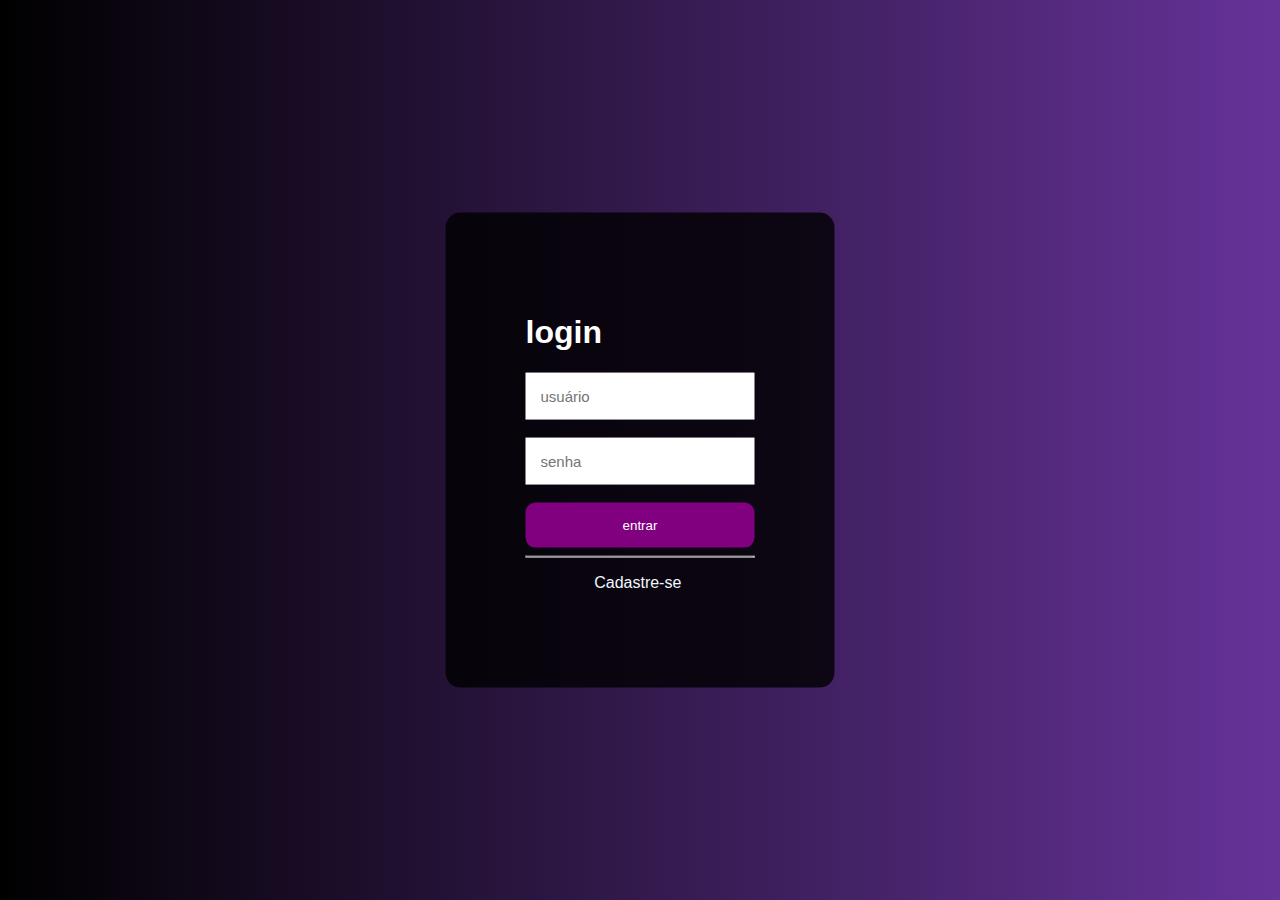
<file: html/index.html>
<!DOCTYPE html>
<html lang="pt-br">
<head>
    <meta charset="UTF-8">
    <meta http-equiv="X-UA-Compatible" content="IE=edge">
    <meta name="viewport" content="width=device-width, initial-scale=1.0">
    <title>Tela de login</title>
    <link rel="stylesheet" href="../css/style.css">
</head>
<body>
    <div class="caixa">
        <h1>login</h1>
        <input class="entrada" type="text" name="usuário" placeholder="usuário" >
        <br><br>
        <input class="entrada" type="password" name="senha" placeholder="senha">
        <br><br>
        <button class="botao">entrar</button>
        <hr>
        <p><a href="cadastro.html">Cadastre-se</a></p>
    </div>
</body>
</html>
</file>
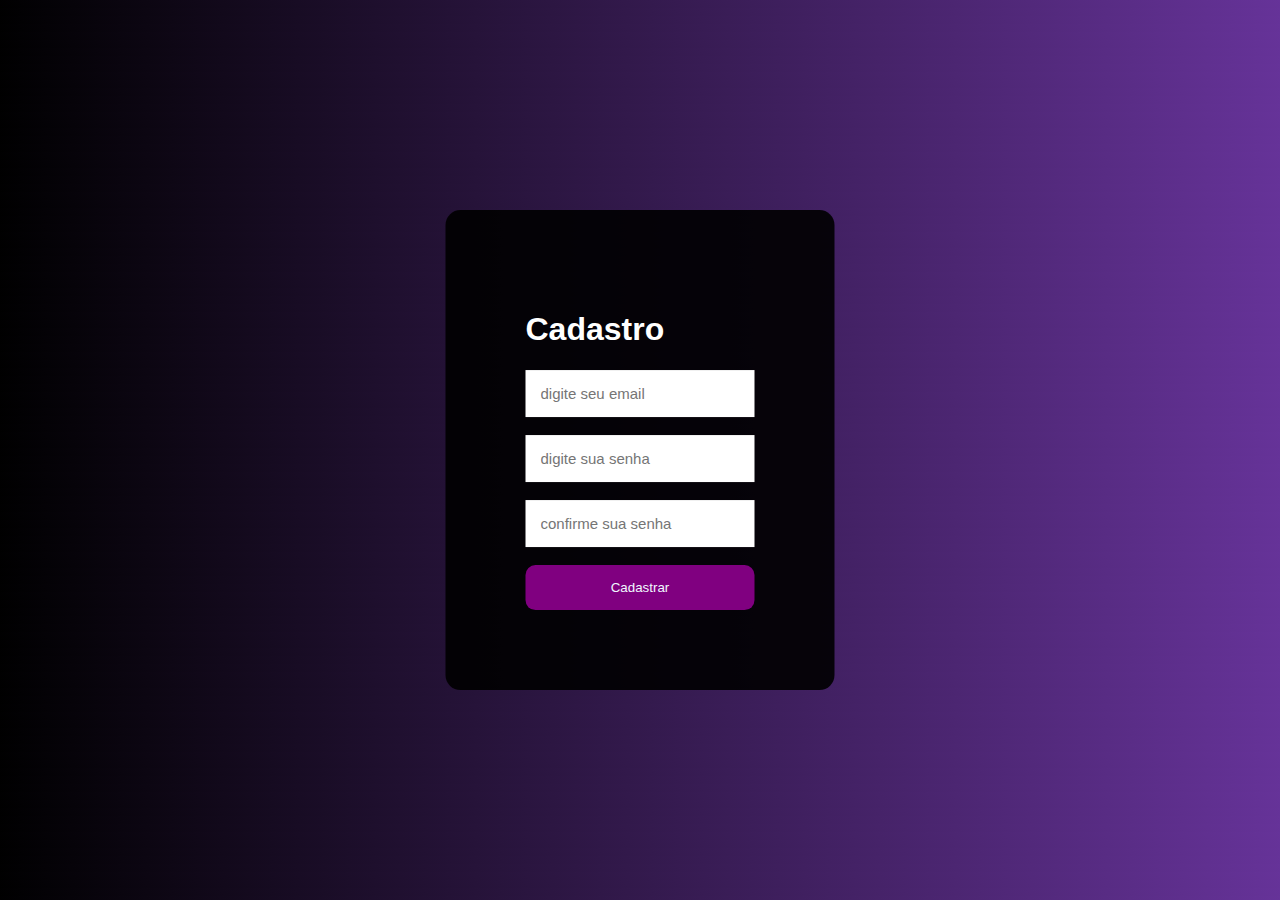
<file: html/cadastro.html>
<!DOCTYPE html>
<html lang="pt-br">
<head>
    <meta charset="UTF-8">
    <meta http-equiv="X-UA-Compatible" content="IE=edge">
    <meta name="viewport" content="width=device-width, initial-scale=1.0">
    <link rel="stylesheet" href="../css/cadastro.css">
    <title>Cadastro</title>
</head>
<body>
    <div class="cadastro">
        <h1>Cadastro</h1>
        <input class="entrada" type="email" placeholder="digite seu email">
        <br><br>
        <input class="entrada" type="password" placeholder="digite sua senha">
        <br><br>
        <input class="entrada" type="password" placeholder="confirme sua senha">
        <br><br>
        <button class="botao">Cadastrar</button>
    </div>
</body>
</html>
</file>
<file: css/style.css>
body{
    font-family: Arial, Helvetica, sans-serif;
    background-image: linear-gradient(45deg, black, rebeccapurple);
}
.caixa{
    background-color: rgba(0, 0, 0, 0.8);
    position: absolute;
    top: 50%;
    left: 50%;
    transform: translate(-50%, -50%);
    padding: 80px;
    border-radius: 15px;
    color: white;
}
.entrada{
    padding: 15px;
    border: none;
    outline: none;
    font-size: 15px;
}
.botao{
    background-color: purple;
    border: none;
    padding: 15px;
    width: 100%;
    border-radius: 10px;
    color: white;
}
.botao:hover{
    background-color: darkviolet;
    cursor: pointer;
}
a{
    padding-left: 30%;
    text-decoration: none;
    color: aliceblue;
}
a:hover{
    color: purple;
}
</file>
<file: css/cadastro.css>
body{
    font-family: Arial, Helvetica, sans-serif;
    background-image: linear-gradient(45deg, black, rebeccapurple);
}
.cadastro{
    background-color: rgba(0, 0, 0, 0.9);
    position: absolute;
    top: 50%;
    left: 50%;
    transform: translate(-50%, -50%);
    color: white;
    padding: 80px;
    border-radius: 15px;
}
.botao{
    width: 100%;
    padding: 15px;
    border-radius: 10px;
    background-color: purple;
    color: aliceblue;
    border: none;
}
.entrada{
    padding: 15px;
    outline: none;
    border: none;
    font-size: 15px;
}
.botao:hover{
    background-color: darkviolet;
    cursor: pointer;
}
</file>
